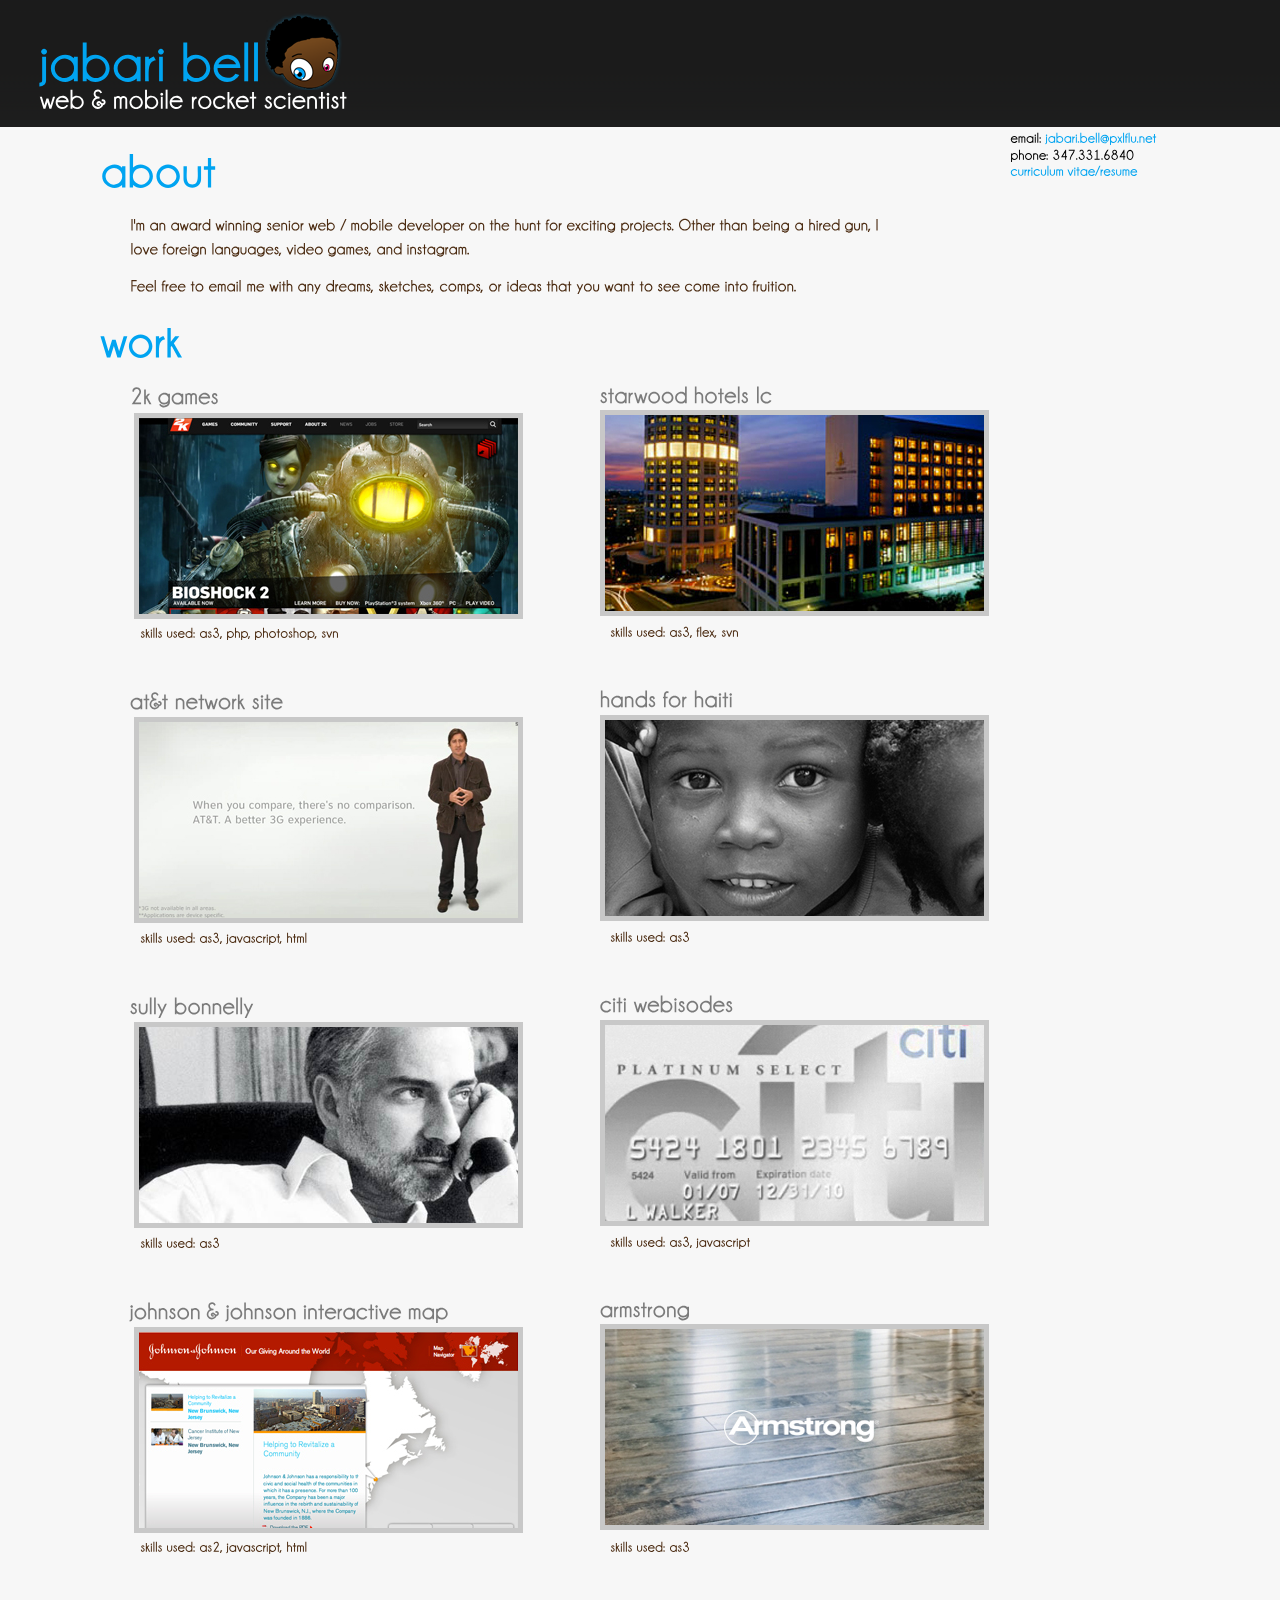
<file: dev/public/index.html>
<!DOCTYPE html> <!-- The new doctype -->
<html>
    <head>
    
        <meta http-equiv="Content-Type" content="text/html; charset=utf-8" />
        
        <title>jabaribell.me</title>
		<script src="js/cufon.js" type="text/javascript"></script>
		<script src="js/fonts/champagne.font.js" type="text/javascript"></script>
        <script src="js/cufon-activation.js" type="text/javascript"></script>
        <script type="text/javascript" src="js/jquery-1.4.2.min.js"></script>
		<script src="js/activate-voting.js" type="text/javascript"></script>
		<script src="js/activate-tags.js" type="text/javascript"></script>
		<script src="js/activate-login.js" type="text/javascript"></script>
        <link rel="stylesheet" type="text/css" href="styles.css" />
		<link rel="Shortcut Icon" href="img/favicon.ico">
        
        <!-- Internet Explorer HTML5 enabling code: -->
        
        <!--[if IE]>
        <script src="http://html5shiv.googlecode.com/svn/trunk/html5.js"></script>
        
        <style type="text/css">class="work-item"
        .clear {
          zoom: 1;
          display: block;
        }
        </style>

        
        <![endif]-->
        
    </head>

	<!-- <hgroup> -->
		<div id="myheader">
			<div id="head-graphic">.</div>
        	<h1><a href="#" class="up" id="jabari-title">jabari bell </a></h1>
			<h1><a href="#" class="up" id="header-footer">web &amp; mobile rocket scientist</a></h1>
		
		</div>
	 
    <!-- </hgroup> -->
    
    <body>
    	
    	<section id="page"> <!-- Defining the #page section with the section tag -->
    
            <header> <!-- Defining the header section of the page with the appropriate tag -->
            
              
            </header>
			
			<div id="about-section">
			<div id="about-header"><h3>about</h3></div>
			<div id="about-section-copy">
				<p>I'm an award winning senior web / mobile developer on the hunt for exciting projects.  Other than being a hired gun, I love foreign languages, video games, and instagram.</p>Feel free to email me with any dreams, sketches, comps, or ideas that you want to see come into fruition.
			
			</div>
			
			<div id="work-header"><h3>work</h3>
				<div class="work-item">
					<a href="http://2kgames.com" target="_blank"><div id="work-title">2k games</div>
					<img src="./img/image1.jpg"></img>
					<p>skills used: as3, php, photoshop, svn</p>
					</a>
				</div>
				
				<div class="work-item-even">
				<div class="work-item">
					<a href="http://www.starwoodhotels.com/luxury/search/explore_collection.html" target="_blank"><div id="work-title">starwood hotels lc</div>
					<img src="./img/starwood.jpg"></img>
					<p>skills used: as3, flex, svn</p>
					</a>
				</div>
				</div>
				
				<div class="work-item">
					<a href="http://dev.pxlflu.net/att/network/" target="_blank"><div id="work-title"> at&amp;t network site</div>
					<img src="./img/att1.jpg"></img>
					<p>skills used: as3, javascript, html</p>
					</a>
				</div>
				
				<div class="work-item-even">
				<div class="work-item">
					<a href="http://www.handsforhaiti.us/" target="_blank"><div id="work-title">hands for haiti</div>
					<img src="./img/haiti.jpg"></img>
					<p>skills used: as3</p>
					</a>
				</div>
				</div>
				
				<div class="work-item">
					<a href="http://sullybonnelly.com/" target="_blank"><div id="work-title">sully bonnelly</div>
					<img src="./img/sully.jpg"></img>
					<p>skills used: as3</p>
					</a>
				</div>
				
				<div class="work-item-even">
				<div class="work-item">
					<a href="http://dev.pxlflu.net/citi/webisodes/" target="_blank"><div id="work-title">citi webisodes</div>
					<img src="./img/webisodes.jpg"></img>
					<p>skills used: as3, javascript</p>
					</a>
				</div>
				</div>
				
				<div class="work-item">
					<a href="http://www.jnj.com/wps/wcm/jsp/flash/map/map.html?mapType=ourGiving" target="_blank"><div id="work-title">johnson &amp; johnson interactive map</div>
					<img src="./img/jnj.jpg"></img>
					<p>skills used: as2, javascript, html</p>
					</a>
				</div>
				
				<div class="work-item-even">
				<div class="work-item">
					<a href="http://dev.pxlflu.net/armstrong/" target="_blank"><div id="work-title">armstrong</div>
					<img src="./img/armstrong.jpg"></img>
					<p>skills used: as3</p>
					</a>
				</div>
				</div>
				
				
			</div>
			
			
			
			<!-- <div id="contact-header"><h3>contact</h3>
							<p>email: <a href="mailto:jabari.bell@pxlflu.net">jabari.bell@pxlflu.net</a><br/>
							twitter: <a href="http://twitter.com/jabaribell">@jabaribell</a><br/>
							</p>
						</div> -->
			
			
			
			<div id="right-panel">email: <a href="mailto:jabari.bell@pxlflu.net">jabari.bell@pxlflu.net</a><br/>
				phone: 347.331.6840<br/>
				<a href="http://jabaribell.me/cv.pdf">curriculum vitae/resume</a>
			</div>
			
    
            <section id="articles"> <!-- A new section with the articles -->

				

            </section>

        <footer> <!-- Marking the footer section -->
           
           <!-- <p>Copyright 2010 - YourSite.com</p> --> <!-- Change the copyright notice -->
           
           <!-- <a href="#" class="up">Go UP</a> -->
           
        </footer>
            
		</section> <!-- Closing the #page section -->
        
        <!-- JavaScript Includes -->
        <!-- // <script src="http://ajax.googleapis.com/ajax/libs/jquery/1.4.2/jquery.min.js"></script> -->
        <script src="jquery.scrollTo-1.4.2/jquery.scrollTo-min.js"></script>
        <script src="js/init.js"></script>
		
    </body>
</html>
</file>
<file: dev/public/styles.css>
*{
	/* Universal reset: */
	margin:0;
	padding:0;
}

header,footer,
article,section,
hgroup,nav,
figure{
	/* Giving a display value to the HTML5 rendered elements: */
	display:block;
}

body{
	/* Setting the default text color, size, page background and a font stack: */
    /*position:absolute;*/
	font-size:0.825em;
	color:#fcfcfc;
	background-color:#f7f7f7;
	font-family:Arial, Helvetica, sans-serif;
	margin-top:129px;
}

#myheader{
    position: absolute;
    left: 0;
    top: 0;
    height: 127px;
/*   width: 3200px;*/
    padding:0;
    z-index:34;
/*    background-color:#000000;*/
    background:url(img/header-bkgrnd.png) repeat-x 50% 50% #f8f8f8;
}

#myheader h1{
    margin-left:40px;
}

#header-footer {
    font-size:27px;
    color:#ffffff;
    margin-top:-37px;
    z-index:12;
    position:absolute;
}


#head-graphic{
     background:url(img/head.png) no-repeat;
     width:78px;
     height:80px;
     position:absolute;
     z-index:323;
     margin-top:10px;
     margin-left:265px;
     color:#1b1b1b;
}


#myheader a.up{
    font-color:#00a4f1;
}

#about-section-copy{
    color:#4b2b11;
    font-family:champagne;
    font-size:16px;
    margin-left:30px;
}


/* Hyperlink Styles: */

a, a:visited {
    color:#00a4f1;
	text-decoration:none;
	outline:none;
}

a:hover{
/*  text-decoration:underline;*/
}

a img{
	border:none;
}

/* Headings: */

h1,h2,h3{
/*  font-family:"Myriad Pro","Helvetica Neue",Helvetica,Arial,Sans-Serif;*/
	text-shadow:0 1px 1px black;
	font-family:champagne;
}

h1{
	/* The logo text */
	font-size:55px;
	padding:0.5em 0 0;
	/*text-transform:uppercase;*/
}

h3{
	/* The slogan text */
	font-family:champagne;
	font-size:48px;
	color:#00a4f1;
    font-weight:bold;
}


h2{
	font-size:13px;
	font-weight:bold;
	letter-spacing:0.01em;
	font-family:champagne-bold;
	font-color:#ffffff;
	/*float:left;*/
}

p{
	line-height:1.5em;
	padding-bottom:1em;
}

/* button 
---------------------------------------------- */
.button {
	display: inline-block;
	zoom: 1; /* zoom and *display = ie7 hack for display:inline-block */
	*display: inline;
	vertical-align: baseline;
	margin: 3px 3px;
	outline: none;
	cursor: pointer;
	text-align: center;
	text-decoration: none;
    font: 12px/100% Arial, Helvetica, sans-serif;
	padding: .5em 1em .55em;
	text-shadow: 0 1px 1px rgba(0,0,0,.3);
	-webkit-border-radius: .3em; 
	-moz-border-radius: .3em;
	border-radius: .3em;
	-webkit-box-shadow: 0 1px 2px rgba(0,0,0,.2);
	-moz-box-shadow: 0 1px 2px rgba(0,0,0,.2);
	box-shadow: 0 1px 2px rgba(0,0,0,.2);	
}
.button:hover {
	text-decoration: none;
}
.button:active {
	position: relative;
	top: 1px;
}

#button-text{
    /*font-family:champagne-bold;
        font-weight:bold;*/
}


/* blue */
.blue {
	color: #d9eef7;
	border: solid 1px #1c2b33;
	background: #0c1216;
	background: -webkit-gradient(linear, left top, left bottom, from(#416371), to(#0c1216));
	background: -moz-linear-gradient(top,  #416371,  #0c1216);
	filter:  progid:DXImageTransform.Microsoft.gradient(startColorstr='#416371', endColorstr='#0c1216');
}
.blue:hover {
	background: #0c1216;
	background: -webkit-gradient(linear, left top, left bottom, from(#4b788a), to(#0f171c));
	background: -moz-linear-gradient(top,  #4b788a,  #0f171c);
	filter:  progid:DXImageTransform.Microsoft.gradient(startColorstr='#4b788a', endColorstr='#0f171c');
}
.blue:active {
	color: #ffffff;
	background: -webkit-gradient(linear, left top, left bottom, from(#4b788a), to(#0f171c));
	background: -moz-linear-gradient(top,  #4b788a,  #0f171c);
	filter:  progid:DXImageTransform.Microsoft.gradient(startColorstr='#4b788a', endColorstr='#0f171c');
}



.line{
	/* The dividing line: */
	height:1px;
	background-color:#24404c;
	border-bottom:1px solid #416371;
	margin:1em 0;
    overflow:hidden;
}

#contact-header p{
    color:#4b2b11;
    font-family:champagne;
    font-size:16px;
    margin-left:30px;
}

#contact-header a{
    font-size:24px;
    color:#4a4a4a;
}


.work-item img{
    border-style:solid;
    border-width:5px;
    border-color:#c8c8c8;
    margin-top:3px;
}

.work-item{
    margin-left:30px;
}

.work-item p{
    color:#4b2b11;
    font-size:14px;
    margin-left:10px;
}


.work-item-even{
    margin-left:470px;
    margin-top:-307px;
}

.work-item-even img{
    margin-top:-13px;
}

.work-item-even p{
    margin-top:-13px;
}

#work-title{
    color:#7b7b7b;
    font-size:24px;
}


#tags .line{
	background-color:#15242a;
	border-bottom-color:#204656;
	margin:-10px 0;
}


footer .line{
	margin:2em 0;
}

#back-to-top-button{
    position:absolute;
    width:51px;
    z-index:77;
    height:50px;
    margin-top:0px;
    margin-left:190px;
/*    right:100px;*/
/*    background:url(img/back_to_top_button.png) no-repeat;*/
}

#right-panel{
    position:absolute;
    /*float:right;*/
    left: 910px;
    top: 129px;
    z-index:33;
    color:#000000;
    font-size:14px;
}


#splash-right-panel{
    position:absolute;
    left:600px;
    float:right;
}

#splash-right-panel .line{
    margin-top:-10px;
}

#splash-right-panel p{
    font-weight:bold;
    font-family:champagne-bold;
    font-size:14px;
    margin-top:-20px;
}

#splash-first-box{
     width: 300px;
     padding:10px 10px; 
     background-color:#000000;
}

#splash-right-panel h2{
     font-size:18px;
}


#splash-right-panel-second-line{
    margin-top:-13px;
}

#right-panel ul{
     list-style-type:none; 
     margin-left:10px;
     font-weight:bold;
     margin-top:5px;
     font-family:champagne-bold;
     
}

#tags{
   /*height: 200px;*/
   width: 150px;
   padding:10px 10px; 
   background-color:#000000;
}

#tags ul{
/*     margin-top:-20px;*/
}

#tags li{
    margin-top:3px;
}

#tags li a{
   color:#ffffff;
}

#information-links{
    margin-top:-12px;
}

#information-links li a{
    font-size:14px;
    color:#24404c;
}

#tags h2{
    font-size:18px;
}


.splash-image-stuff{
    width:555px;
    background-color:#000000;
}

.splash-image{
    padding:5px 5px;
    margin-top:90px;
}


.splash-header{
    text-shadow:0 1px 1px black;
	font-family:champagne-bold;
	font-size:120px;
	font-weight:bold;
	position:absolute;
	z-index:20;
	margin-left:20px;
}

#splash-second-line{
    margin-top:80px;
}

.splash-video{
    position:absolute;
	z-index:20;
	margin-top:466px;
	margin-left:51px;
}

/* The clearfix hack to clear the floats: */

.clear:after{
	content: ".";
	display: block;
	height: 0;
	clear: both;
	visibility: hidden;
}

/* The navigation styling: */

/*nav ul li{
    display:inline;
}

nav ul li a,
nav ul li a:visited{
    color:#565656;
    display:block;
    float:left;
    font-size:1.25em;
    font-weight:bold;
    margin:5px 2px;
    padding:7px 10px 4px;
    text-shadow:0 1px 1px white;
    text-transform:uppercase;
}

nav ul li a:hover{
    text-decoration:none;
    background-color:#f0f0f0;
}*/

nav, article, nav ul li a,figure{
	/* Applying CSS3 rounded corners: */
	/*-moz-border-radius:10px;
	   -webkit-border-radius:10px;
	   border-radius:10px;*/
}

/* Article styles: */

#page{
	width:800px;
/*  margin:80px auto;*/
	margin-top:140px;
    margin-left:100px;
	position:relative;
}

article{
	background-color:#070707;
	margin:8px 0;
	padding:20px;
	text-shadow:0 2px 0 black;
	width:636px;
}

.left-article{
    float:left;
}

figure{
	float:left;
	/*height:300px;*/
	margin-left:15px;
	overflow:hidden;
	/*width:500px;*/
}

figure:hover{
	/*-moz-box-shadow:0 0 2px #4D7788;
	   -webkit-box-shadow:0 0 2px #4D7788;
	   box-shadow:0 0 2px #4D7788;*/
}

figure img{
	margin-left:0px;
}

.voting-star{
    margin-left:-3px;
}

/* Footer styling: */

footer{
	margin-bottom:30px;
	text-align:center;
	font-size:0.825em;
}


footer p{
	margin-bottom:-2.5em;
	position:relative;
}

footer a,footer a:visited{
	color:#cccccc;
	background-color:#213e4a;
	display:block;
	padding:2px 4px;
	z-index:100;
	position:relative;
}

footer a:hover{
	text-decoration:none;
/*  background-color:#142830;*/
}

footer a.by{
	float:left;

}

footer a.up{
	float:right;
}
</file>
